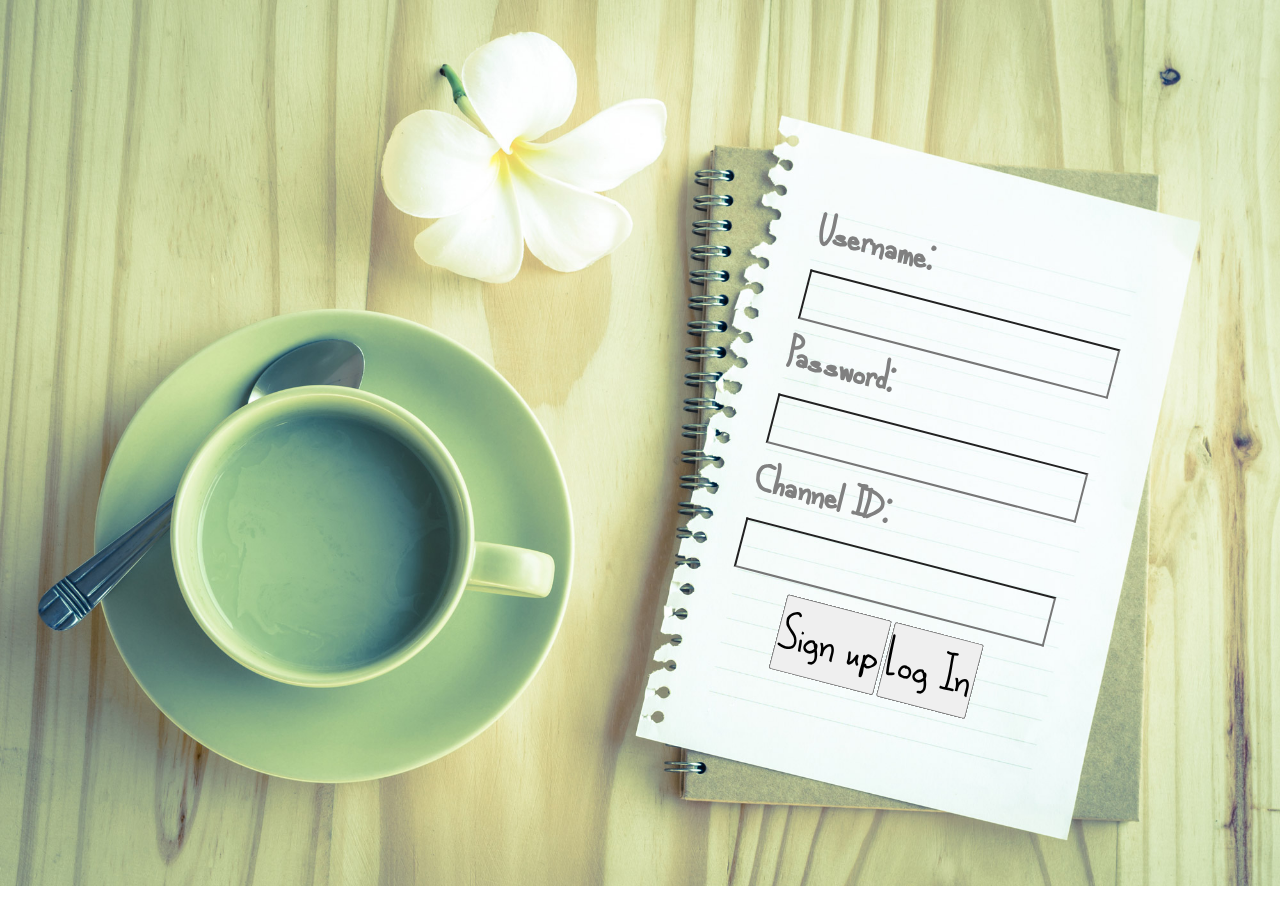
<file: LoginWebPage/index.html>
<!DOCTYPE html>
<html>
<head>
    <meta http-equiv="content-type" content="text/html; charset=utf-8" />
<meta name="viewport" content="width=device-width, initial-scale=1">
<link rel="stylesheet" href="style/style-large.css" media="(min-width:601px)"/>
<link rel="stylesheet" href="style/style-small.css" media="(max-width:600px)"/>
<link href="https://fonts.googleapis.com/css?family=Raleway:100,200,300,400,500,600,700,800" rel="stylesheet">
</head>
<body>




<div class="container"> 
  <div class="back">
      <div   class="lb">
            <label class="lbs" ><b>Username:</b></label>
            <label class="err" id="emptyUsername"> *empty</label>
            <label class="err" id="existedUsername"> *existed</label>
            <input type="text"  class="txt_username_js">
           
            <label class="lbs"><b>Password:</b></label>
            <label class="err" id="emptyPass"> *empty</label>
            <label class="err" id="incorrectPass"> *incorrect</label>
            <input type="password"  class="txt_pass_js">
           
          
            <label class="lbs lbl_channelID_js"><b>Channel ID:</b></label>
            <label class="err" id="emptyChannelID"> *empty</label>
            <input type="text"  class="txt_channelID_js">
            
          
            <button class="btn_signup btn_signup_js">Sign up</button>
            <button class="btn_switch_js">Log In</button>
        </form>
    </div> 
</div>
  <script src="javascript/signup.js"> </script>
</body>
</html>
 
<!-- 
  <iframe width="450" height="260" style="border: 1px solid #cccccc;" src="https://thingspeak.com/channels/496626/charts/1?bgcolor=%23ffffff&color=%23d62020&dynamic=true&results=60&type=line&update=15"></iframe>
-->
</file>
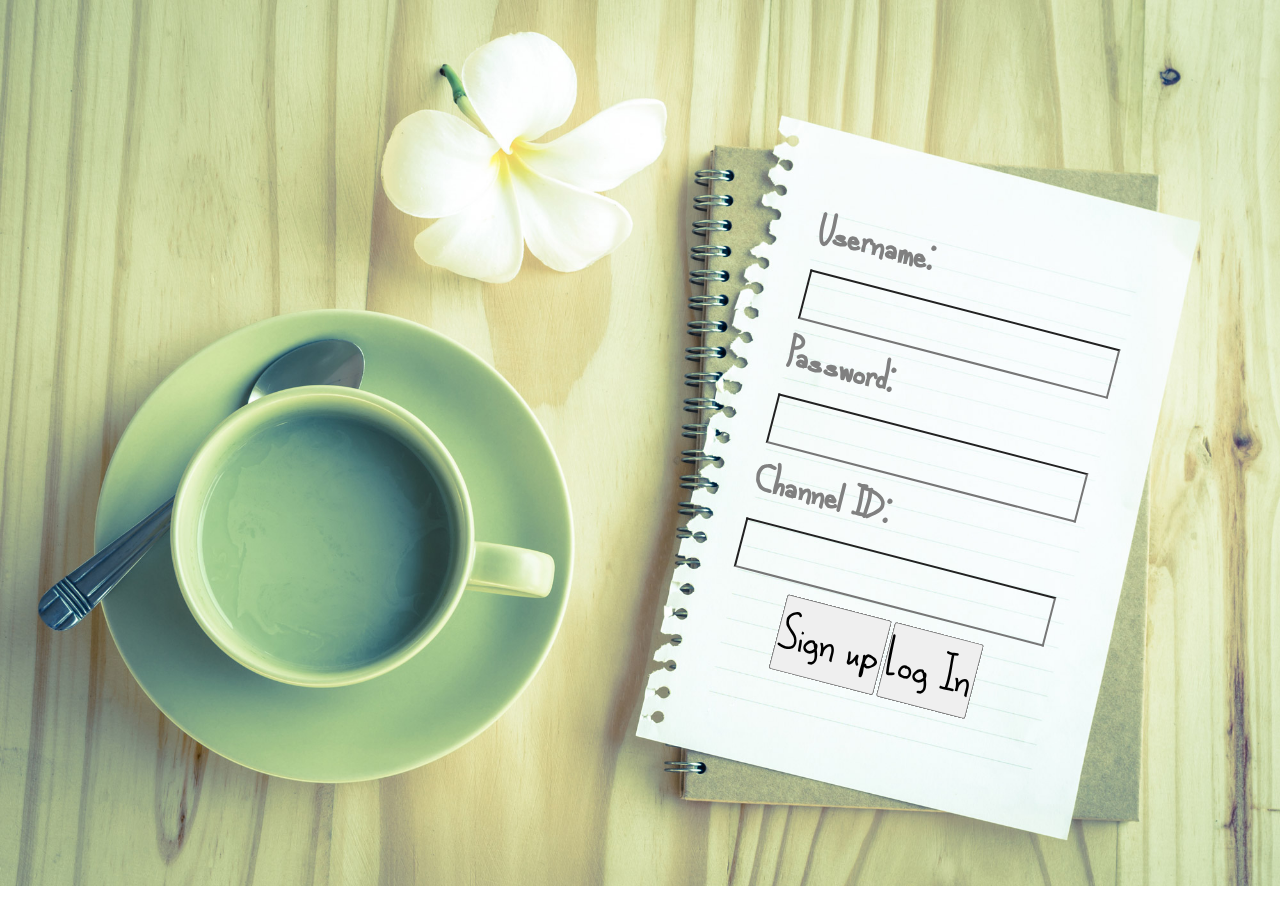
<file: www/index.html>
<!DOCTYPE html>
<html>
<head>
    <meta http-equiv="content-type" content="text/html; charset=utf-8" />
<meta name="viewport" content="width=device-width, initial-scale=1">
<link rel="stylesheet" href="css/style-large.css" media="(min-width:601px)"/>
<link rel="stylesheet" href="css/style-small.css" media="(max-width:600px)"/>
<link href="https://fonts.googleapis.com/css?family=Raleway:100,200,300,400,500,600,700,800" rel="stylesheet">
</head>
<body>




<div class="container"> 
  <div class="back">
      <div   class="lb">
            <label class="lbs" ><b>Username:</b></label>
            <label class="err" id="emptyUsername"> *empty</label>
            <label class="err" id="existedUsername"> *existed</label>
            <input type="text"  class="txt_username_js">
           
            <label class="lbs"><b>Password:</b></label>
            <label class="err" id="emptyPass"> *empty</label>
            <label class="err" id="incorrectPass"> *incorrect</label>
            <input type="password"  class="txt_pass_js">
           
          
            <label class="lbs lbl_channelID_js"><b>Channel ID:</b></label>
            <label class="err" id="emptyChannelID"> *empty</label>
            <input type="text"  class="txt_channelID_js">
            
          
            <button class="btn_signup btn_signup_js">Sign up</button>
            <button class="btn_switch_js">Log In</button>
        </form>
    </div> 
</div>
  <script src="js/signup.js"> </script>
</body>
</html>
 
<!-- 
  <iframe width="450" height="260" style="border: 1px solid #cccccc;" src="https://thingspeak.com/channels/496626/charts/1?bgcolor=%23ffffff&color=%23d62020&dynamic=true&results=60&type=line&update=15"></iframe>
-->
</file>
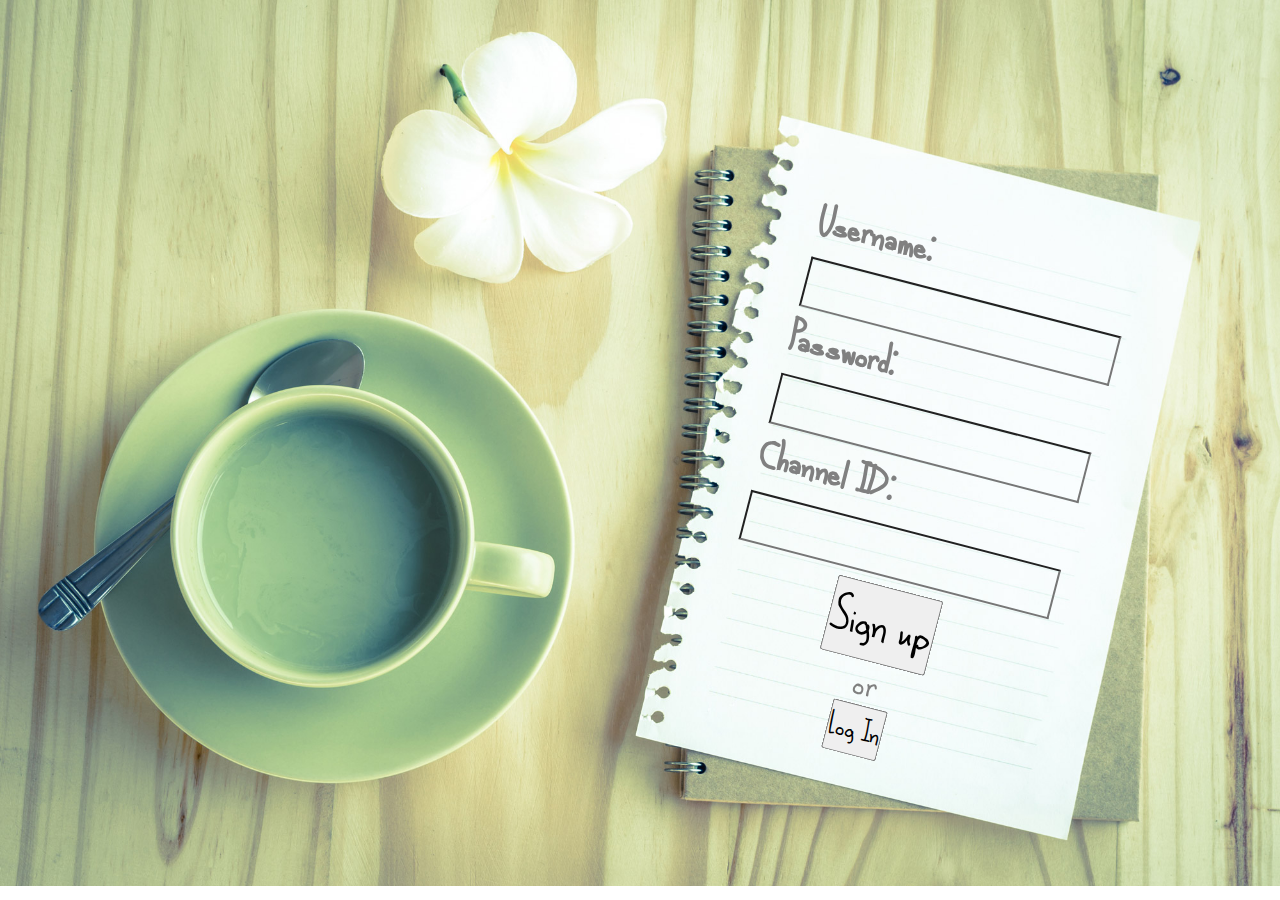
<file: dldiot-207617/www/index.html>
<!DOCTYPE html>
<html>
<head>
    <meta http-equiv="content-type" content="text/html; charset=utf-8" />
<meta name="viewport" content="width=device-width, initial-scale=1">
<link rel="stylesheet" href="css/style-large.css" media="(min-width:601px)"/>
<link rel="stylesheet" href="css/style-small.css" media="(max-width:600px)"/>
<link href="https://fonts.googleapis.com/css?family=Raleway:100,200,300,400,500,600,700,800" rel="stylesheet">
</head>
<body>




<div class="container"> 
  <div class="back">
      <div   class="lb">
            <label class="lbs" ><b>Username:</b></label>
            <label class="err" id="emptyUsername"> *empty</label>
            <label class="err" id="existedUsername"> *existed</label>
            <input type="text"  class="txt_username_js">
           
            <label class="lbs"><b>Password:</b></label>
            <label class="err" id="emptyPass"> *empty</label>
            <label class="err" id="incorrectPass"> *incorrect</label>
            <input type="password"  class="txt_pass_js">
           
          
            <label class="lbs lbl_channelID_js"><b>Channel ID:</b></label>
            <label class="err" id="emptyChannelID"> *empty</label>
            <input type="text"  class="txt_channelID_js">
            
          
            <button class="btn_signup btn_signup_js">Sign up</button>
            <label class="lbl_or"><br>or<br> </label>
            <button class="btn_switch btn_switch_js">Log In</button>
      </div>
    </div> 
</div>
  <script src="js/signup.js"> </script>
</body>
</html>
 
<!-- 
  <iframe width="450" height="260" style="border: 1px solid #cccccc;" src="https://thingspeak.com/channels/496626/charts/1?bgcolor=%23ffffff&color=%23d62020&dynamic=true&results=60&type=line&update=15"></iframe>
-->
</file>
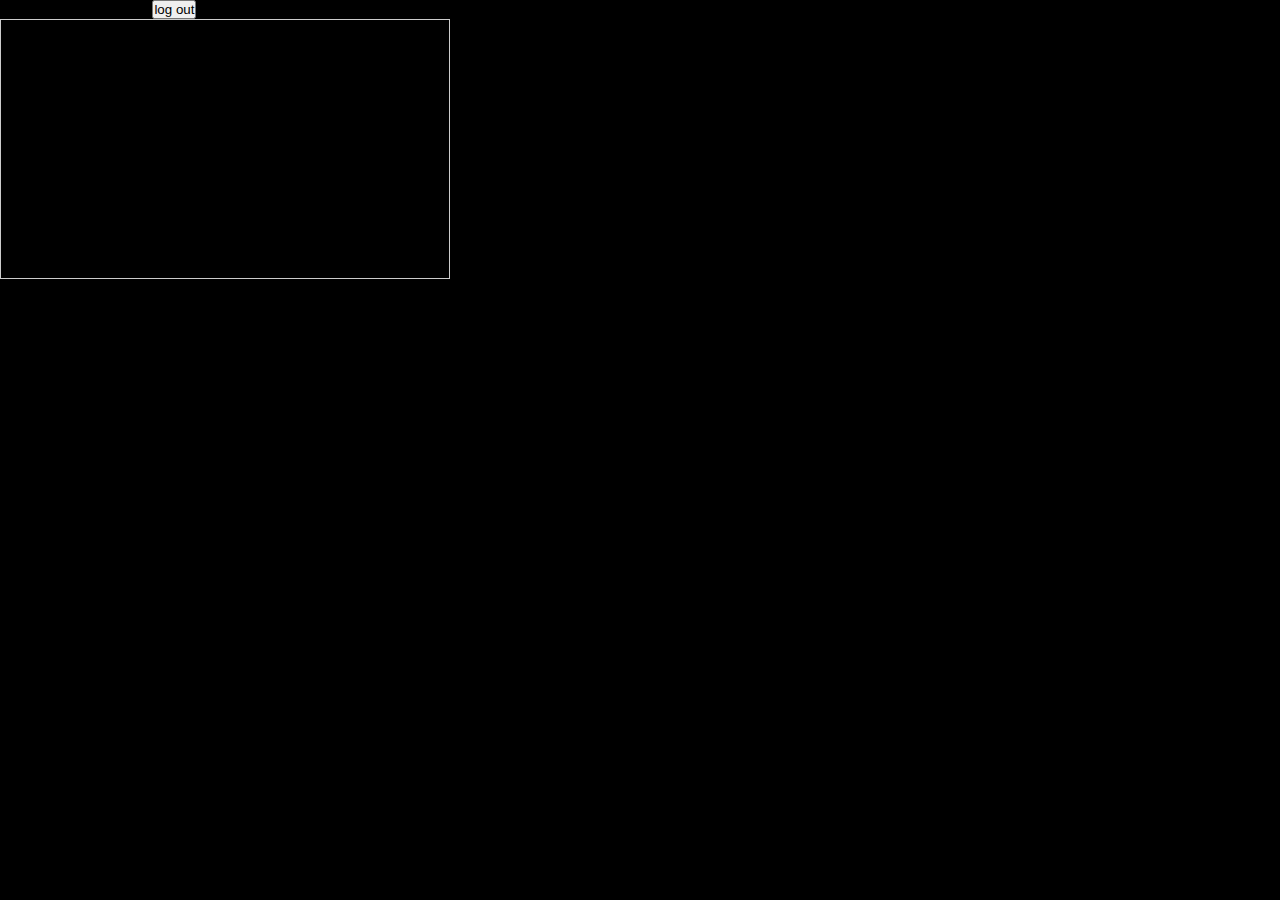
<file: LoginWebPage/dash.html>
<!DOCTYPE html>
<html>
<head>
    <meta http-equiv="content-type" content="text/html; charset=utf-8" />
<meta name="viewport" content="width=device-width, initial-scale=1">
<link rel="stylesheet" href="style.css"/>

</head>
<body>
    <div>
        <!-- some summary-->
    </div>
    <div>
        <!-- user information-->
        <label>Username:</label>
        <label  id="lbl_username" > </label>
        <label>channel ID:</label>
        <label id="lbl_channelID"></label>
        <button id="btn_logout">log out</button>
    </div>
    <div>
        <!-- chart-->
        <iframe id="chart_js" width="450" height="260" style="border: 1px solid #cccccc;" src=""></iframe>

    </div>
    <script src="javascript/dash.js"> </script>
</body>


</html>
</file>
<file: LoginWebPage/style/style-large.css>
/* ----------------------------------------------- */
/* BASIC SETUP */
/* ----------------------------------------------- */

* {
    margin: 0;
    padding: 0;
    -webkit-box-sizing: border-box;
    box-sizing: border-box;
}
@font-face {
    font-family: "alphabetized cassette tapes"; /*a name to be used later*/
    src: url("../files/alphabetized_cassette_tapes.ttf"); /*URL to font*/
}
/* ----------------------------------------------- */
/* LOGIN */
/* ----------------------------------------------- */



.container {
   
    position: relative;
    width: 100%;
    padding-top: 69.20%; /* 16:9 Aspect Ratio */
  
 }
 
 .back {
    position:  absolute;
    top: 0;
    left: 0;
    bottom: 0;
    right: 0;
    text-align: center;
  
    align-items: center;
    color: white;

    background-image: url("../files/back.jpg");
    background-repeat: no-repeat;
    background-size: 100%;
 
   
 }

 .lb{
position: absolute;
color: black;
top: 27%;
right: 16%;

width: 25%;
height: 60%;

transform: rotate(14.5deg);
font-family:"alphabetized cassette tapes",cursive;
color: gray;

 }

 .lb input{

    width: 100%;
    font-size:4vw;
    height:4vw;
    font-family: "alphabetized cassette tapes",cursive;
    background: transparent;
   margin-bottom: 1vw;
 }

 .lb .lbs{
    font-size:4vw;
    height:4vw;
    float: left;
    margin-bottom: 1vw;
 }

 .lb button{
    font-size:5vw;
    height:6vw;
   
    font-family: "alphabetized cassette tapes",cursive;
 }

 .btn_switch_js{
    font-size:5vw;
    height:6vw;
    font-family: "alphabetized cassette tapes",cursive;
    
 }

.err{
    color: red;
    font-size:4vw;
    height:4vw;
    margin-bottom: 1vw;
    float: right;
    display: none;
}
</file>
<file: LoginWebPage/style/style-small.css>
/* ----------------------------------------------- */
/* BASIC SETUP */
/* ----------------------------------------------- */

* {
    margin: 0;
    padding: 0;
    -webkit-box-sizing: border-box;
    box-sizing: border-box;
}


@font-face {
    font-family: "alphabetized cassette tapes"; /*a name to be used later*/
    src: url("../files/alphabetized_cassette_tapes.ttf"); /*URL to font*/
}

/* ----------------------------------------------- */
/* LOGIN */
/* ----------------------------------------------- */



.container {
   
    position: relative;
    width: 100%;
    padding-top: 127%;
  
 }
 
 .back {
    position:  absolute;
    top: 0;
    left: 0;
    bottom: 0;
    right: 0;
    text-align: center;
  
    align-items: center;
    color: white;

    background-image: url("../files/back_sm.jpg");
    background-repeat: no-repeat;
    background-size: 100%;
 
   
 }

 .lb{
position: absolute;
color: black;
top: 26%;
right: 30%;

width: 48%;
height: 72%;

transform: rotate(14.5deg);
font-family: "alphabetized cassette tapes",cursive;
color: gray;

 }

 .lb input{

    width: 100%;
    font-size:7vw;
    height:8vw;
    font-family: "alphabetized cassette tapes",cursive;
    background: transparent;
    margin-bottom: 3vw;
 }

 .lb button{

    
    font-size:7vw;
    height:9vw;
   
    font-family: "alphabetized cassette tapes",cursive;

 }
 .lbs{
    font-size:7vw;
    height:8vw;

    margin-bottom: 3vw;
    float: left;
  
 }

 
.err{
    color: red;
    font-size:8vw;
    height:8vw;
    margin-bottom: 1vw;
    float: right;
    display: none;
}
</file>
<file: www/css/style-large.css>
/* ----------------------------------------------- */
/* BASIC SETUP */
/* ----------------------------------------------- */

* {
    margin: 0;
    padding: 0;
    -webkit-box-sizing: border-box;
    box-sizing: border-box;
}
@font-face {
    font-family: "alphabetized cassette tapes"; /*a name to be used later*/
    src: url("../images/alphabetized_cassette_tapes.ttf"); /*URL to font*/
}
/* ----------------------------------------------- */
/* LOGIN */
/* ----------------------------------------------- */



.container {
   
    position: relative;
    width: 100%;
    padding-top: 69.20%; /* 16:9 Aspect Ratio */
  
 }
 
 .back {
    position:  absolute;
    top: 0;
    left: 0;
    bottom: 0;
    right: 0;
    text-align: center;
  
    align-items: center;
    color: white;

    background-image: url("../images/back.jpg");
    background-repeat: no-repeat;
    background-size: 100%;
 
   
 }

 .lb{
position: absolute;
color: black;
top: 27%;
right: 16%;

width: 25%;
height: 60%;

transform: rotate(14.5deg);
font-family:"alphabetized cassette tapes",cursive;
color: gray;

 }

 .lb input{

    width: 100%;
    font-size:4vw;
    height:4vw;
    font-family: "alphabetized cassette tapes",cursive;
    background: transparent;
   margin-bottom: 1vw;
 }

 .lb .lbs{
    font-size:4vw;
    height:4vw;
    float: left;
    margin-bottom: 1vw;
 }

 .lb button{
    font-size:5vw;
    height:6vw;
   
    font-family: "alphabetized cassette tapes",cursive;
 }

 .btn_switch_js{
    font-size:5vw;
    height:6vw;
    font-family: "alphabetized cassette tapes",cursive;
    
 }

.err{
    color: red;
    font-size:4vw;
    height:4vw;
    margin-bottom: 1vw;
    float: right;
    display: none;
}
</file>
<file: www/css/style-small.css>
/* ----------------------------------------------- */
/* BASIC SETUP */
/* ----------------------------------------------- */

* {
    margin: 0;
    padding: 0;
    -webkit-box-sizing: border-box;
    box-sizing: border-box;
}


@font-face {
    font-family: "alphabetized cassette tapes"; /*a name to be used later*/
    src: url("../images/alphabetized_cassette_tapes.ttf"); /*URL to font*/
}

/* ----------------------------------------------- */
/* LOGIN */
/* ----------------------------------------------- */



.container {
   
    position: relative;
    width: 100%;
    padding-top: 127%;
  
 }
 
 .back {
    position:  absolute;
    top: 0;
    left: 0;
    bottom: 0;
    right: 0;
    text-align: center;
  
    align-items: center;
    color: white;

    background-image: url("../images/back_sm.jpg");
    background-repeat: no-repeat;
    background-size: 100%;
 
   
 }

 .lb{
position: absolute;
color: black;
top: 26%;
right: 30%;

width: 48%;
height: 72%;

transform: rotate(14.5deg);
font-family: "alphabetized cassette tapes",cursive;
color: gray;

 }

 .lb input{

    width: 100%;
    font-size:7vw;
    height:8vw;
    font-family: "alphabetized cassette tapes",cursive;
    background: transparent;
    margin-bottom: 3vw;
 }

 .lb button{

    
    font-size:7vw;
    height:9vw;
   
    font-family: "alphabetized cassette tapes",cursive;

 }
 .lbs{
    font-size:7vw;
    height:8vw;

    margin-bottom: 3vw;
    float: left;
  
 }

 
.err{
    color: red;
    font-size:8vw;
    height:8vw;
    margin-bottom: 1vw;
    float: right;
    display: none;
}
</file>
<file: dldiot-207617/www/css/style-large.css>
/* ----------------------------------------------- */
/* BASIC SETUP */
/* ----------------------------------------------- */

* {
    margin: 0;
    padding: 0;
    -webkit-box-sizing: border-box;
    box-sizing: border-box;
}
@font-face {
    font-family: "alphabetized cassette tapes"; /*a name to be used later*/
    src: url("../images/alphabetized_cassette_tapes.ttf"); /*URL to font*/
}
/* ----------------------------------------------- */
/* LOGIN */
/* ----------------------------------------------- */



.container {
   
    position: relative;
    width: 100%;
    padding-top: 69.20%; /* 16:9 Aspect Ratio */
  
 }
 
 .back {
    position:  absolute;
    top: 0;
    left: 0;
    bottom: 0;
    right: 0;
    text-align: center;
  
    align-items: center;
    color: white;

    background-image: url("../images/back.jpg");
    background-repeat: no-repeat;
    background-size: 100%;
 
   
 }

 .lb{
position: absolute;
color: black;
top: 26%;
right: 16%;

width: 25%;
height: 60%;

transform: rotate(14.5deg);
font-family:"alphabetized cassette tapes",cursive;
color: gray;
/*border-image-source: url("../images/hash-border.png") ;
    border-image-width: ;
    border-image-outset: 10px;
    border-image-repeat: round;
    border-image-slice: initial;
    */
 }

 .lb input{

    width: 100%;
    font-size:4vw;
    height:4vw;
    font-family: "alphabetized cassette tapes",cursive;
    background: transparent;
   margin-bottom: 0.7vw;
 }

 .lb .lbs{
    font-size:4vw;
    height:4vw;
    float: left;
    margin-bottom: 0.7vw;
 }
 
 .lbl_or{
    font-size: 4vw;
    height: 4vw; 

 }

.btn_signup{
    font-size:5vw;
    height:6vw;
   
    font-family: "alphabetized cassette tapes",cursive;
    
}
 .btn_switch{
    font-size:3vw;
    height:4vw;
    font-family: "alphabetized cassette tapes",cursive;
    
 }

.err{
    color: red;
    font-size:4vw;
    height:4vw;
    margin-bottom: 0.7vw;
    float: right;
    display: none;
}
</file>
<file: dldiot-207617/www/css/style-small.css>
/* ----------------------------------------------- */
/* BASIC SETUP */
/* ----------------------------------------------- */

* {
    margin: 0;
    padding: 0;
    -webkit-box-sizing: border-box;
    box-sizing: border-box;
}


@font-face {
    font-family: "alphabetized cassette tapes"; /*a name to be used later*/
    src: url("../images/alphabetized_cassette_tapes.ttf"); /*URL to font*/
}

/* ----------------------------------------------- */
/* LOGIN */
/* ----------------------------------------------- */



.container {
   
    position: relative;
    width: 100%;
    padding-top: 127%;
  
 }
 
 .back {
    position:  absolute;
    top: 0;
    left: 0;
    bottom: 0;
    right: 0;
    text-align: center;
  
    align-items: center;
    color: white;

    background-image: url("../images/back_sm.jpg");
    background-repeat: no-repeat;
    background-size: 100%;
 
   
 }

 .lb{
position: absolute;
color: black;
top: 26%;
right: 30%;

width: 48%;
height: 72%;

transform: rotate(14.5deg);
font-family: "alphabetized cassette tapes",cursive;
color: gray;

 }

 .lb input{

    width: 100%;
    font-size:7vw;
    height:8vw;
    font-family: "alphabetized cassette tapes",cursive;
    background: transparent;
    margin-bottom: 1vw;
 }

 .lbs{
    font-size:7vw;
    height:8vw;

    margin-bottom: 1vw;
    float: left;
  
 }


 
.btn_signup{
    font-size:7vw;
    height:9vw;
   
    font-family: "alphabetized cassette tapes",cursive;
}
 .btn_switch{
    font-size:5vw;
    height:7vw;
    font-family: "alphabetized cassette tapes",cursive;
    
 }
 
.err{
    color: red;
    font-size:8vw;
    height:8vw;
    margin-bottom: 1vw;
    float: right;
    display: none;
}
</file>
<file: LoginWebPage/style.css>
/* ----------------------------------------------- */
/* BASIC SETUP */
/* ----------------------------------------------- */

* {
    margin: 0;
    padding: 0;
    -webkit-box-sizing: border-box;
    box-sizing: border-box;
}



/*
.back {
    position: absolute;
    width: 100%;
    height: auto;
    z-index: -1;
}*/

/* ----------------------------------------------- */
/* LOGIN */
/* ----------------------------------------------- */

.lbl_username{
    font-family: "alphabetized cassette tapes";
}

body{
    background: black;
}

.container {
   
    position: relative;
    width: 100%;
    padding-top: 65.25%; /* 16:9 Aspect Ratio */
  
 }
 
 .back {
    position:  absolute;
    top: 0;
    left: 0;
    bottom: 0;
    right: 0;
    text-align: center;
  
    align-items: center;
    color: white;

    background-image: url("back.jpg");
    background-repeat: no-repeat;
    background-size: 100%;
 
    
   
 }

 .lb{
position: absolute;
color: black;
top: 27%;
right: 12%;

width: 25%;
height: 15%;

transform: rotate(14.5deg);
font-family: "alphabetized cassette tapes";
color: gray;
font-size: 250%;
 }

 .lb input{

    width: 100%;
    font-size:7vmax;
    height:7vmax;
    font-family: "alphabetized cassette tapes";
    background: transparent;
   margin: 1vmin;
 }

 .lb button{

    
    font-size:7vmax;
    height:8vmax;
   
    font-family: "alphabetized cassette tapes";

 }
 .lb label{
    font-size:7vmax;
    height:7vmax;
    float: left;
    margin: 1vmin;
 }

 .sp{
    display: block;
    height:2.5vh;
    width: 100%;
    background-color: black;
 }
</file>
